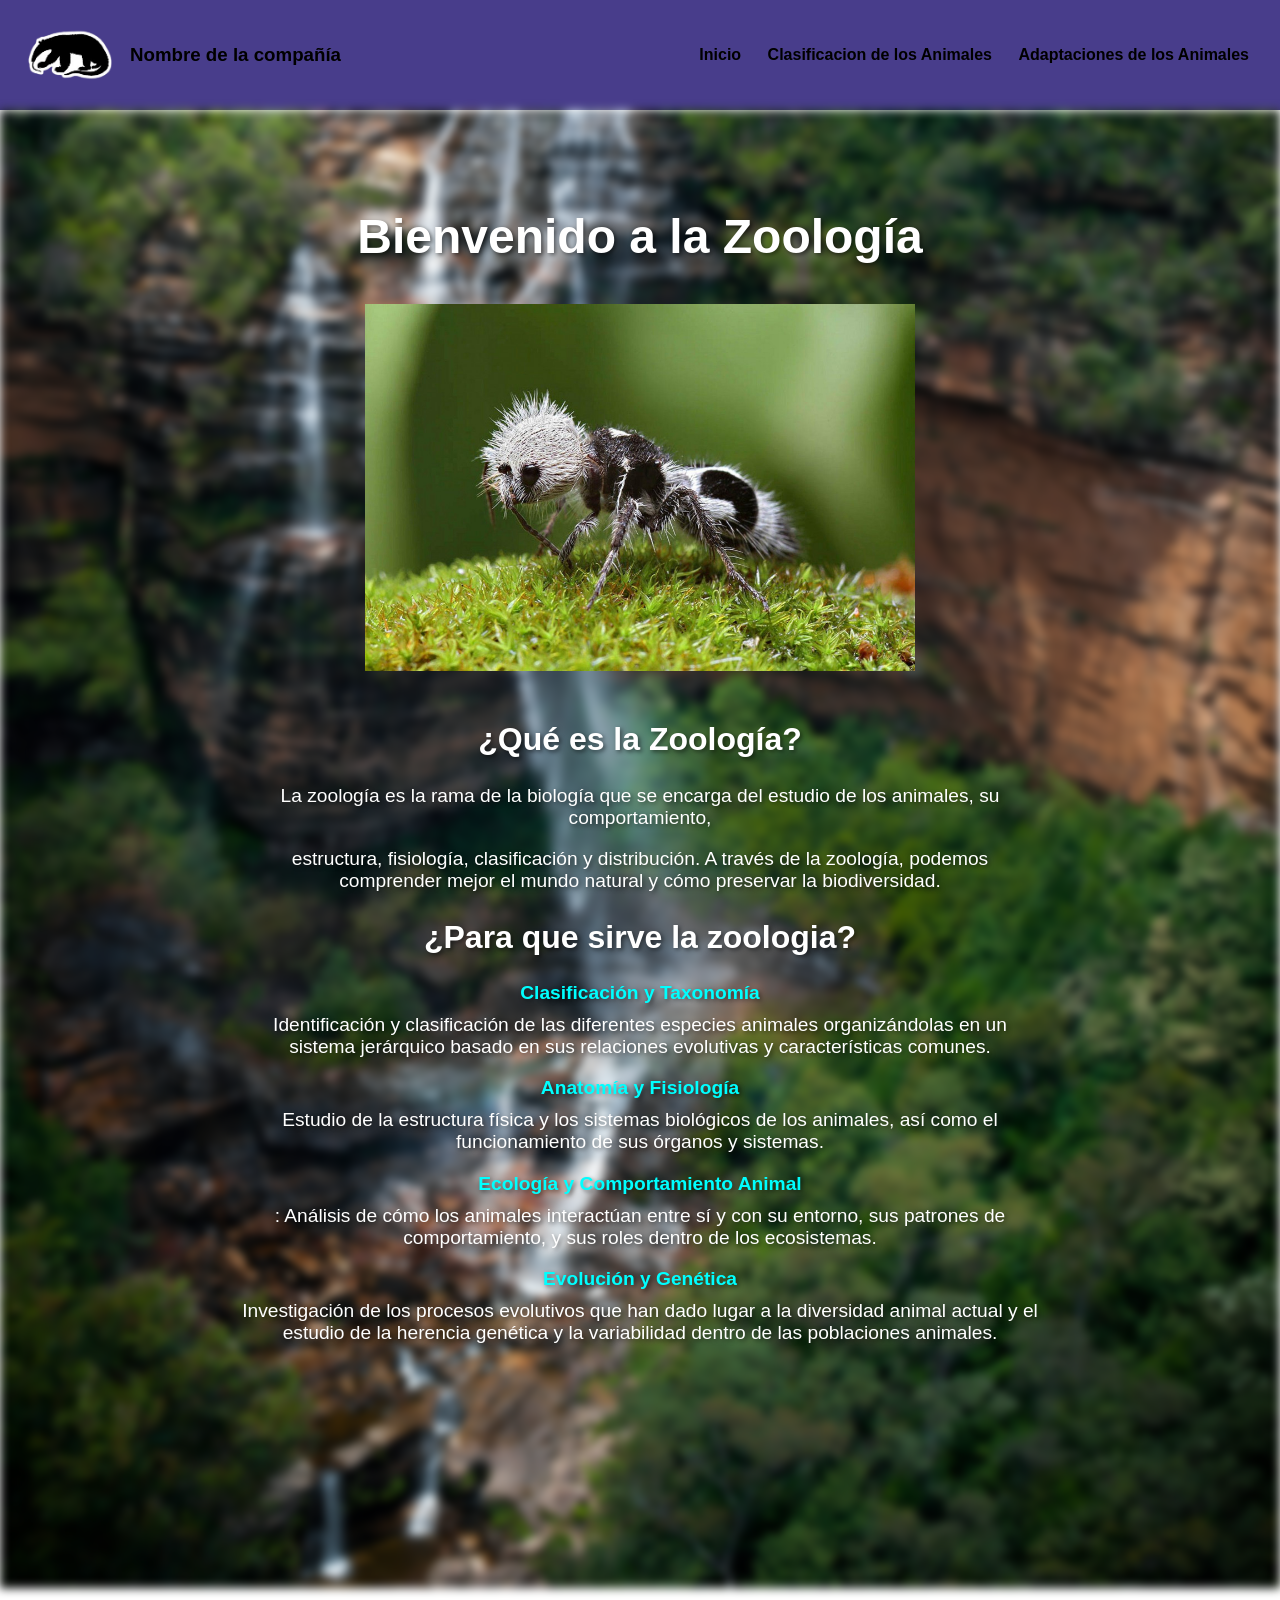
<file: index.html>
<!DOCTYPE html>
<html lang="en">

<head>
    <meta charset="UTF-8">
    <meta name="viewport" content="width=device-width, initial-scale=1.0">
    <title>¿Qué es Zoología?</title>
    <link rel="stylesheet" href="Style.css">
</head>

<body>
    <header>


        <div class="logo">
            <img src="Imagenes/logo.png" alt="logo-compañia" class="logo-img">
            <h3 class="Nombre">Nombre de la compañía</h3>
        </div>
        <nav class="menu">
            <a href="index.html" class="nav-link">Inicio</a>
            <a href="Animales.html" class="nav-link">Clasificacion de los Animales</a>
            <a href="Adaptaciones.html" class="nav-link"> Adaptaciones de los Animales</a>
        </nav>
    </header>

    <div class="hero-section">
        <h1></h1>
        <div class="hero-background"></div>
        <div class="hero-content">
            <h1>Bienvenido a la Zoología</h1>
            <img class="imagen-animal" src="Imagenes/Hormiguiya.jpg" alt="Hormiga" width="550">
            <div class="Informacion-background"></div>
            <h2>¿Qué es la Zoología?</h2>
            <p>La zoología es la rama de la biología que se encarga del estudio de los animales, su comportamiento,</p>
            <p>estructura, fisiología, clasificación y distribución. A través de la zoología, podemos comprender mejor el mundo natural y cómo preservar la biodiversidad.</p>
            <h2>¿Para que sirve la zoologia?</h2>
             <p class="info1"><b class="texto1">Clasificación y Taxonomía</b> Identificación y clasificación de las diferentes especies animales
             organizándolas en un sistema jerárquico basado en sus relaciones evolutivas y características comunes.</p>
            <p class="info2"><b class="texto2">Anatomía y Fisiología</b> Estudio de la estructura física y los sistemas biológicos de los animales, así como el funcionamiento de sus órganos y sistemas.</p>
            <p class="info3"><b class="texto3">Ecología y Comportamiento Animal</b>: Análisis de cómo los animales interactúan entre sí y con su entorno, sus patrones de comportamiento, y sus roles dentro de los ecosistemas.</p>      
             <p class="info4"> <b class="texto4">Evolución y Genética</b> Investigación de los procesos evolutivos que han dado lugar a la diversidad animal actual y el estudio de la herencia genética y la variabilidad dentro de las poblaciones animales.</p>
        </div>
     
    </div>
</body>
</html>
</file>
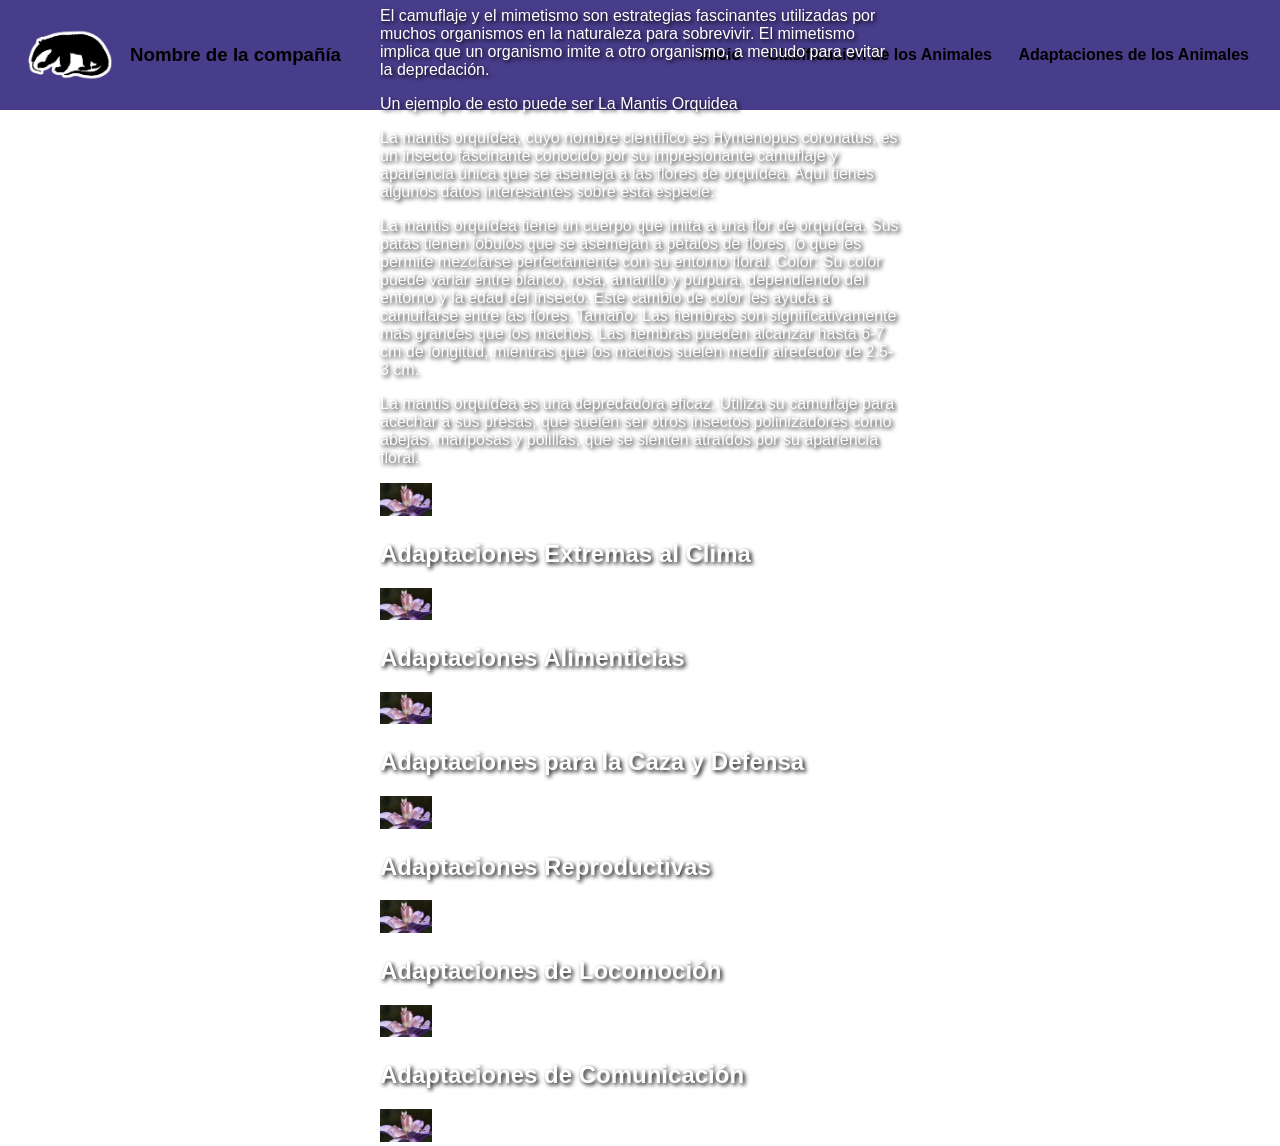
<file: Adaptaciones.html>
<!DOCTYPE html>
<html lang="en">
    <head>
        <meta charset="UTF-8" />
        <meta name="viewport" content="width=device-width, initial-scale=1.0" />
        <title>¿Qué es Zoología?</title>
        <link rel="stylesheet" href="Style-Adaptaciones.css" />
    </head>

    <body>
        <header>
            <div class="logo">
                <img
                    src="Imagenes/logo.png"
                    alt="logo-compañia"
                    class="logo-img"
                />
                <h3 class="Nombre">Nombre de la compañía</h3>
            </div>
            <nav class="menu">
                <a href="index.html" class="nav-link">Inicio</a>
                <a href="Animales.html" class="nav-link"
                    >Clasificacion de los Animales</a
                >
                <a href="Adaptaciones.html" class="nav-link">
                    Adaptaciones de los Animales</a
                >
            </nav>
        </header>
        <div class="Titulo">
            <!-- <div class="background"></div> -->

            <div class="Informacion-1">
                <h1 class="titulo-animales">
                    Adaptaciones Sorprendentes en el Reino Animal
                </h1>
                <h2>Camuflaje y Mimetismo</h2>
                <p>
                    El camuflaje y el mimetismo son estrategias fascinantes
                    utilizadas por muchos organismos en la naturaleza para
                    sobrevivir. El mimetismo implica que un organismo imite a
                    otro organismo, a menudo para evitar la depredación.
                </p>
                <p>Un ejemplo de esto puede ser La Mantis Orquidea</p>
                <p>
                    La mantis orquídea, cuyo nombre científico es Hymenopus
                    coronatus, es un insecto fascinante conocido por su
                    impresionante camuflaje y apariencia única que se asemeja a
                    las flores de orquídea. Aquí tienes algunos datos
                    interesantes sobre esta especie:
                </p>
                <p>
                    La mantis orquídea tiene un cuerpo que imita a una flor de
                    orquídea. Sus patas tienen lóbulos que se asemejan a pétalos
                    de flores, lo que les permite mezclarse perfectamente con su
                    entorno floral. Color: Su color puede variar entre blanco,
                    rosa, amarillo y púrpura, dependiendo del entorno y la edad
                    del insecto. Este cambio de color les ayuda a camuflarse
                    entre las flores. Tamaño: Las hembras son significativamente
                    más grandes que los machos. Las hembras pueden alcanzar
                    hasta 6-7 cm de longitud, mientras que los machos suelen
                    medir alrededor de 2.5-3 cm.
                </p>
                <p>
                    La mantis orquídea es una depredadora eficaz. Utiliza su
                    camuflaje para acechar a sus presas, que suelen ser otros
                    insectos polinizadores como abejas, mariposas y polillas,
                    que se sienten atraídos por su apariencia floral.
                </p>
                <img
                    class="imagen-m"
                    src="Imagenes/Mantis.jpg"
                    alt="logo-compañia"
                    class="logo-img"
                />
                <h2>Adaptaciones Extremas al Clima</h2>
                <p></p>
                <img
                    class="imagen-m"
                    src="Imagenes/Mantis.jpg"
                    alt="logo-compañia"
                    class="logo-img"
                />
                <h2>Adaptaciones Alimenticias</h2>
                <p></p>
                <img
                    class="imagen-m"
                    src="Imagenes/Mantis.jpg"
                    alt="logo-compañia"
                    class="logo-img"
                />
                <h2>Adaptaciones para la Caza y Defensa</h2>
                <p></p>
                <img
                    class="imagen-m"
                    src="Imagenes/Mantis.jpg"
                    alt="logo-compañia"
                    class="logo-img"
                />
                <h2>Adaptaciones Reproductivas</h2>
                <p></p>
                <img
                    class="imagen-m"
                    src="Imagenes/Mantis.jpg"
                    alt="logo-compañia"
                    class="logo-img"
                />
                <h2>Adaptaciones de Locomoción</h2>
                <p></p>
                <img
                    class="imagen-m"
                    src="Imagenes/Mantis.jpg"
                    alt="logo-compañia"
                    class="logo-img"
                />
                <h2>Adaptaciones de Comunicación</h2>
                <p></p>
                <img class="imagen-m" src="Imagenes/Mantis.jpg" />
            </div>
        </div>
    </body>
</html>
</file>
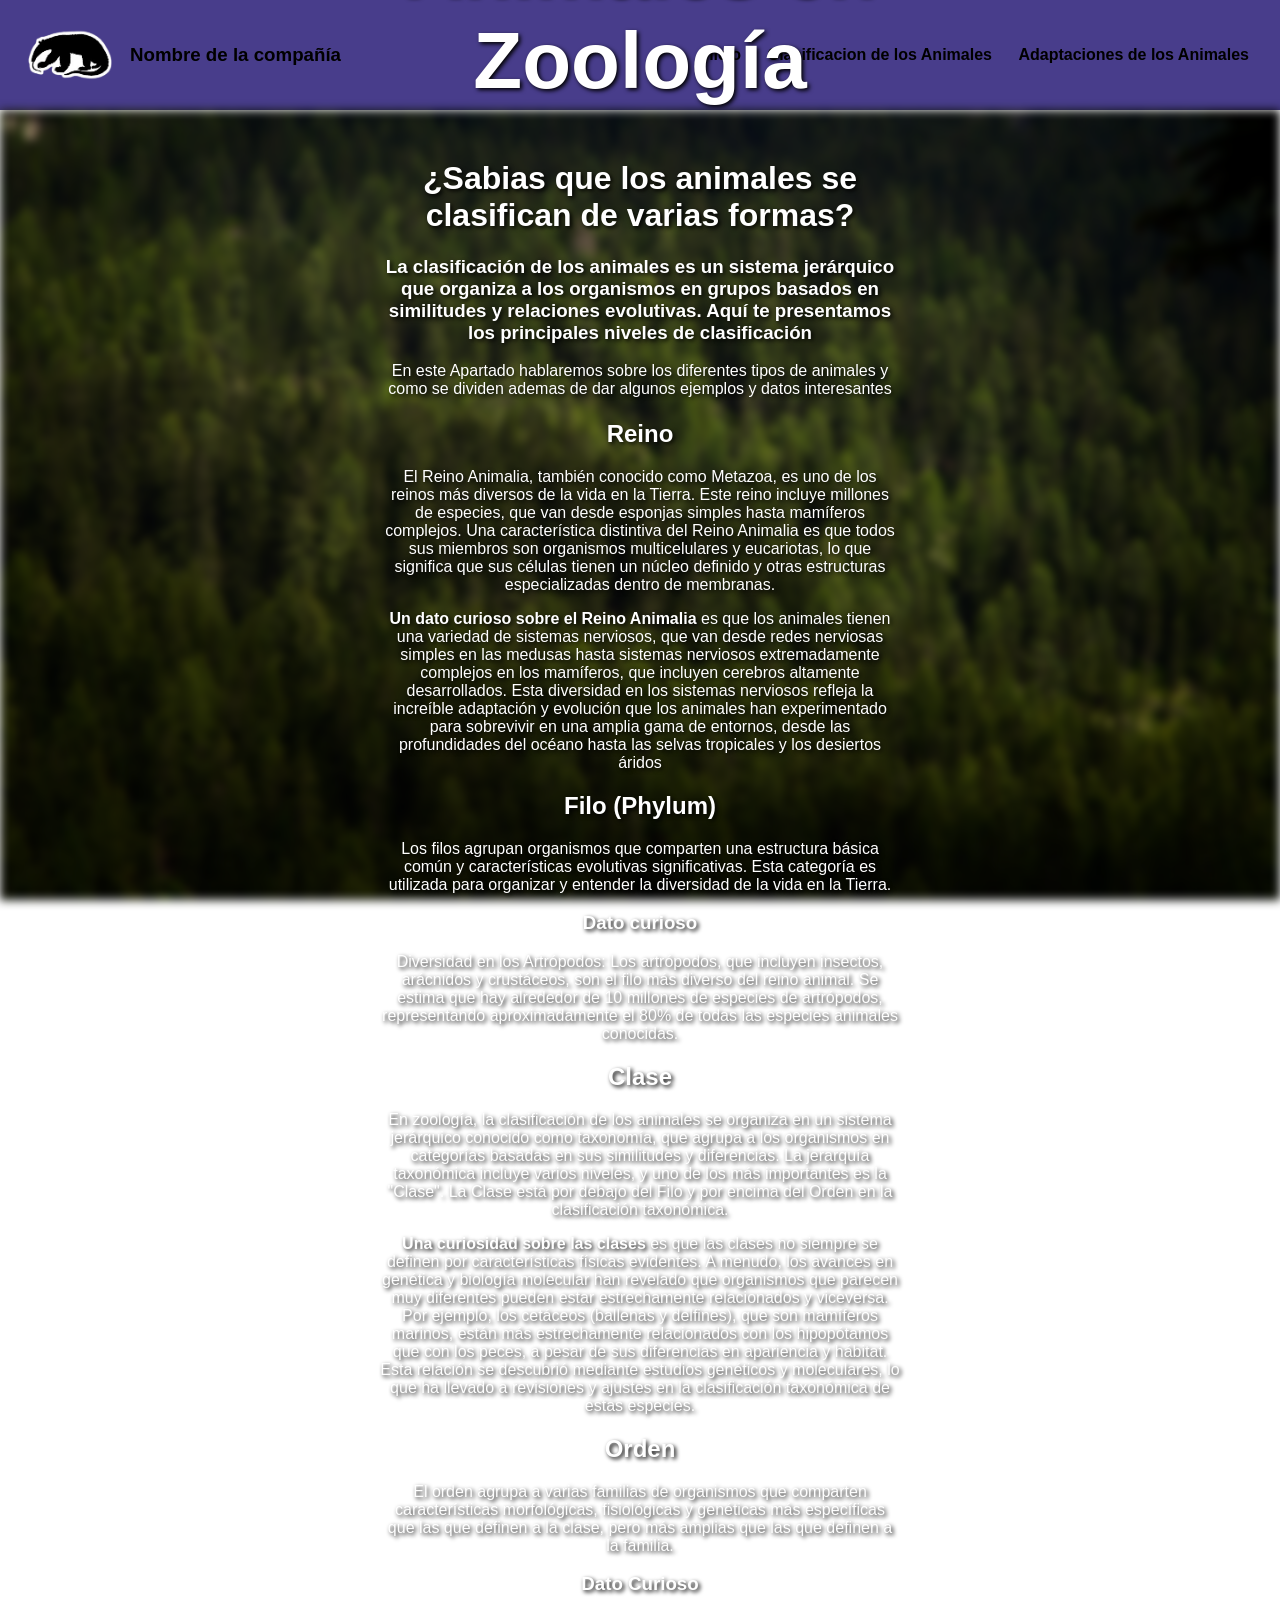
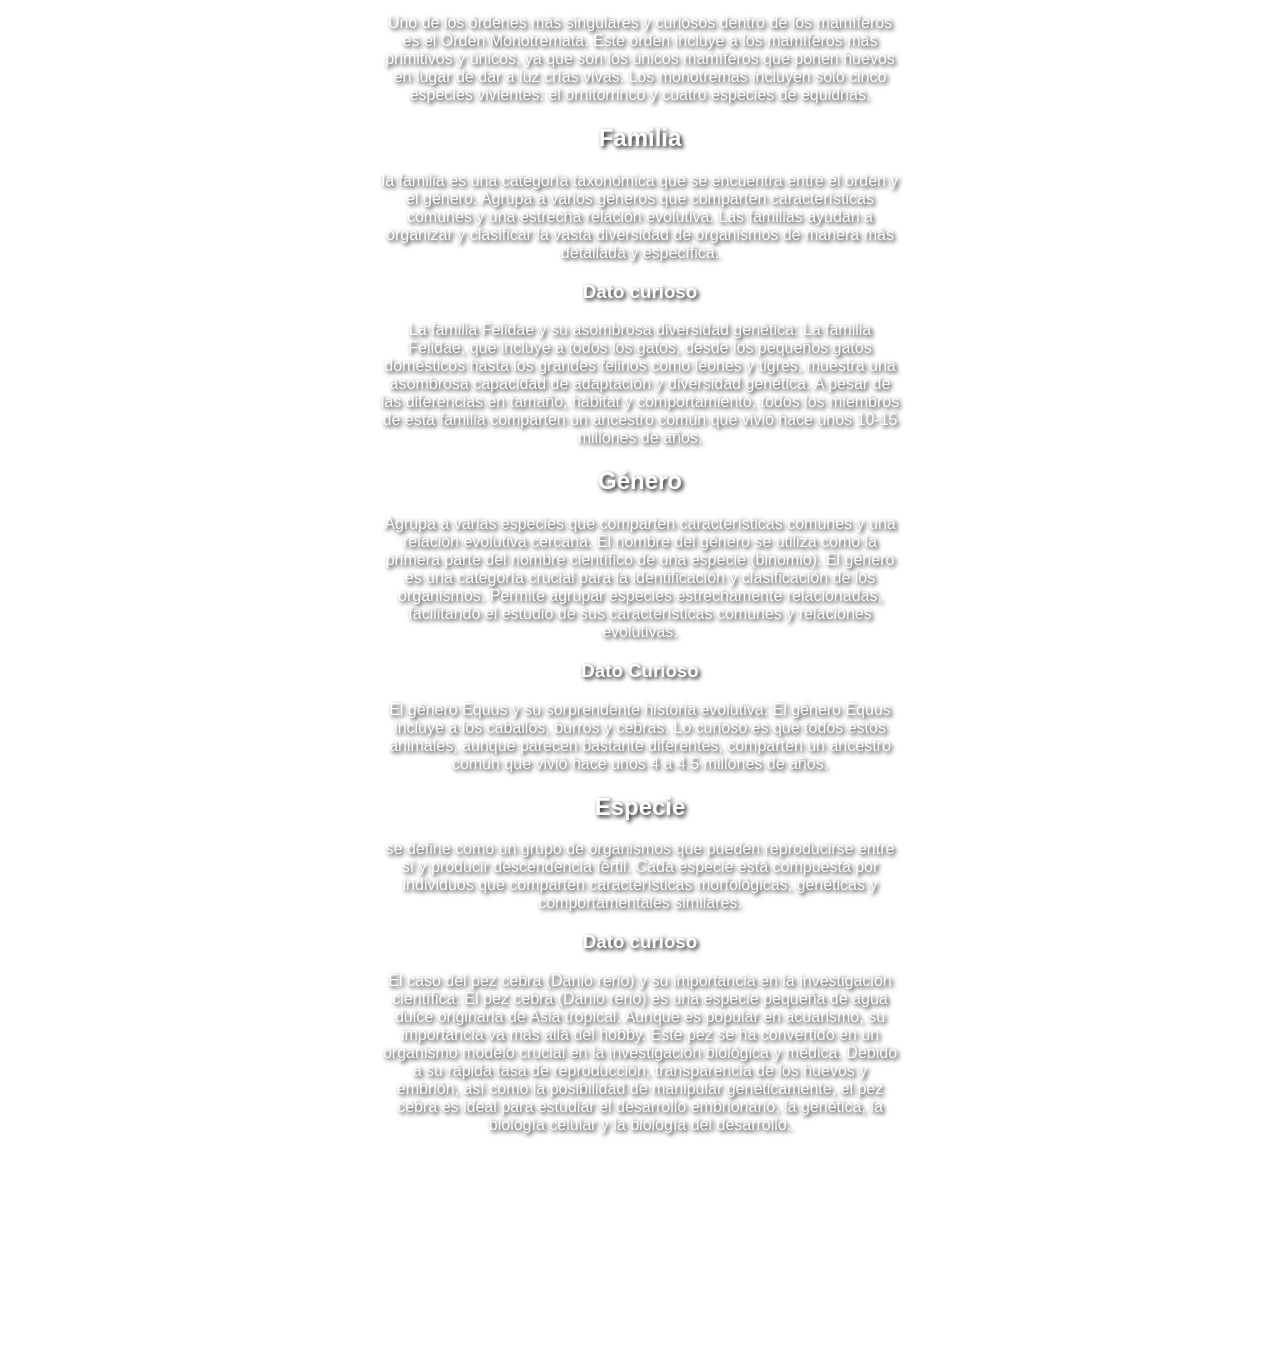
<file: Animales.html>
<!DOCTYPE html>
<html lang="en">

<head>
    <meta charset="UTF-8">
    <meta name="viewport" content="width=device-width, initial-scale=1.0">
    <title>¿Qué es Zoología?</title>
    <link rel="stylesheet" href="Style-Animales.css">
</head>

<body>
    <header>
        <div class="logo">
            <img src="Imagenes/logo.png" alt="logo-compañia" class="logo-img">
            <h3 class="Nombre">Nombre de la compañía</h3>
        </div>
        <nav class="menu">
            <a href="index.html" class="nav-link">Inicio</a>
            <a href="Animales.html" class="nav-link">Clasificacion de los Animales</a>
            <a href="Adaptaciones.html" class="nav-link"> Adaptaciones de los Animales</a>
        </nav>
    </header>

    <div class="Titulo">
        <div class="background2"></div>
        <div class="background"></div>
  
        <div class="Informacion-1">
            <h1 class="titulo-animales">Clasificación de los Animales en Zoología</h1>
            <h4></h4>
            <h1>¿Sabias que los animales se clasifican de varias formas?</h1>
            <h3>La clasificación de los animales es un sistema jerárquico que organiza a los organismos en grupos
                basados en similitudes y relaciones evolutivas. Aquí te presentamos los principales niveles de
                clasificación
            </h3>
            <p>En este Apartado hablaremos sobre los diferentes tipos de animales y como se dividen ademas de dar
                algunos ejemplos y datos interesantes </p>

            <div class="clasificacion-animales">
                <h1></h1>
                <h2>Reino</h2>

                <p> El Reino Animalia, también conocido como Metazoa, es uno de los reinos más diversos de la vida en la
                    Tierra.
                    Este reino incluye millones de especies, que van desde esponjas simples hasta mamíferos complejos.
                    Una característica distintiva del Reino Animalia
                    es que todos sus miembros son organismos multicelulares y eucariotas, lo que significa que sus
                    células tienen un núcleo definido
                    y otras estructuras especializadas dentro de membranas.</p>
                <p><strong>Un dato curioso sobre el Reino Animalia</strong> es que los animales tienen una variedad de
                    sistemas nerviosos, que van desde redes nerviosas simples
                    en las medusas hasta sistemas nerviosos extremadamente complejos en los mamíferos, que incluyen
                    cerebros altamente desarrollados. Esta diversidad en los sistemas
                    nerviosos refleja la increíble adaptación y evolución que los animales han experimentado para
                    sobrevivir en una amplia
                    gama de entornos, desde las profundidades del océano hasta las selvas tropicales y los desiertos
                    áridos</p>
                <h2>Filo (Phylum)</h2>
                <p>Los filos agrupan organismos que comparten una estructura básica común y características evolutivas
                    significativas. Esta categoría es utilizada para organizar y entender la diversidad de la vida en la
                    Tierra.</p>
                <h3>Dato curioso </h3>
                <p>Diversidad en los Artrópodos:

                    Los artrópodos, que incluyen insectos, arácnidos y crustáceos, son el filo más diverso del reino
                    animal. Se estima que hay alrededor de 10 millones de especies de artrópodos, representando
                    aproximadamente el 80% de todas las especies animales conocidas.
                </p>

                <h2>Clase</h2>
                <p>En zoología, la clasificación de los animales se organiza en un sistema jerárquico conocido como
                    taxonomía, que agrupa a los organismos en categorías
                    basadas en sus similitudes y diferencias. La jerarquía taxonómica incluye varios niveles, y uno de
                    los más importantes es la "Clase".
                    La Clase está por debajo del Filo y por encima del Orden en la clasificación taxonómica.</p>

                <p><strong>Una curiosidad sobre las clases </strong> es que las clases no siempre se definen por
                    características físicas evidentes.
                    A menudo, los avances en genética y biología molecular han revelado que organismos que parecen muy
                    diferentes pueden estar estrechamente
                    relacionados y viceversa. Por ejemplo, los cetáceos (ballenas y delfines), que son mamíferos
                    marinos, están más estrechamente relacionados
                    con los hipopótamos que con los peces, a pesar de sus diferencias en apariencia y hábitat. Esta
                    relación se descubrió mediante estudios
                    genéticos y moleculares, lo que ha llevado a revisiones y ajustes en la clasificación taxonómica de
                    estas especies.</p>
                <h2>Orden</h2>
                <P> El orden agrupa a varias familias de organismos que comparten características morfológicas,
                    fisiológicas y genéticas más específicas que las que definen a la clase, pero más amplias que las
                    que definen a la familia.</P>
                <h3>Dato Curioso</h3>
                <p>Uno de los órdenes más singulares y curiosos dentro de los mamíferos es el Orden Monotremata. Este
                    orden incluye a los mamíferos más primitivos y únicos, ya que son los únicos mamíferos que ponen
                    huevos en lugar de dar a luz crías vivas. Los monotremas incluyen solo cinco especies vivientes: el
                    ornitorrinco y cuatro especies de equidnas.</p>
                <h2>Familia</h2>
                <p> la familia es una categoría taxonómica que se encuentra entre el orden y el género.
                    Agrupa a varios géneros que comparten características comunes y una estrecha relación evolutiva. Las
                    familias ayudan a organizar y clasificar la vasta diversidad de organismos de manera más detallada y
                    específica. </p>
                <h3>Dato curioso</h3>
                <p>La familia Felidae y su asombrosa diversidad genética:

                    La familia Felidae, que incluye a todos los gatos, desde los pequeños gatos domésticos hasta los
                    grandes felinos como leones y tigres, muestra una asombrosa capacidad de adaptación y diversidad
                    genética. A pesar de las diferencias en tamaño, hábitat y comportamiento, todos los miembros de esta
                    familia comparten un ancestro común que vivió hace unos 10-15 millones de años.</p>
                <h2>Género</h2>
                <p>Agrupa a varias especies que comparten características comunes y una relación evolutiva cercana. El
                    nombre del género se utiliza como la primera parte del nombre científico de una especie (binomio).
                    El género es una categoría crucial para la identificación y clasificación de los organismos. Permite
                    agrupar especies estrechamente relacionadas, facilitando el estudio de sus características comunes y
                    relaciones evolutivas.</p>
                <h3>Dato Curioso</h3>
                <p>El género Equus y su sorprendente historia evolutiva:

                    El género Equus incluye a los caballos, burros y cebras. Lo curioso es que todos estos animales,
                    aunque parecen bastante diferentes, comparten un ancestro común que vivió hace unos 4 a 4.5 millones
                    de años.</p>

                <h2>Especie</h2>
                <p>
                    se define como un grupo de organismos que pueden reproducirse entre sí y producir descendencia
                    fértil. Cada especie está compuesta por individuos que comparten características morfológicas,
                    genéticas y comportamentales similares.
                </p>
                <h3>Dato curioso</h3>
                El caso del pez cebra (Danio rerio) y su importancia en la investigación científica:

                El pez cebra (Danio rerio) es una especie pequeña de agua dulce originaria de Asia tropical. Aunque es
                popular en acuarismo, su importancia va más allá del hobby. Este pez se ha convertido en un organismo
                modelo crucial en la investigación biológica y médica.

                Debido a su rápida tasa de reproducción, transparencia de los huevos y embrión, así como la posibilidad
                de manipular genéticamente, el pez cebra es ideal para estudiar el desarrollo embrionario, la genética,
                la biología celular y la biología del desarrollo.
            </div>
        </div>
    </div>
</body>

</html>
</file>
<file: Style.css>
body {
    font-family: sans-serif;
    margin: 0;
}

.nav-link {
    text-decoration: none;
    color: black;
}
header {
    display: flex;
    height: 70px;
    background-color: darkslateblue;
    justify-content: space-between;
    align-items: center;
    padding: 20px;
}

.logo {
    display: flex;
    align-items: center;
}

.logo-img {
    height: 100px;
    margin-right: 10px;
}

nav a {
    font-weight: 600;
    padding: 11px;
}

nav a:hover {
    color: aliceblue;
}
.hero-section {
    position: relative;
    height: calc(150vh - 70px); /* Altura de la pantalla menos la altura del encabezado */
    display: flex;
    justify-content: center;
    align-items: center;
    color: white;
    text-shadow: 2px 2px 4px rgba(0, 0, 0, 0.5);
    padding: 20px;
}

.hero-background {
    position: absolute;
    top: 0;
    left: 0;
    width: 130%;
    height: 130%;
    background: url('Imagenes/cascada.jpg') no-repeat center center/cover;
    background-attachment: fixed; /* Hace que la imagen se fije mientras se hace scroll */
    filter: blur(5px); /* Ajusta el valor para mayor o menor desenfoque */
    z-index: 1;
}

.hero-content {
    position: relative;
    z-index: 2;
    text-align: center;
}

.hero-content h1 {
    font-size: 3em;
    margin-bottom: 20px;
}

.hero-content img {
    margin: 20px 0;
}

.hero-content h2 {
    font-size: 2em;
}

.hero-content p {
    font-size: 1.2em;
    max-width: 800px;
    text-align: center;
}

.extra-content {
    padding: 20px;
    background-color: #f0f0f0;
    text-align: center;
}

.texto1, .texto2, .texto3, .texto4 {
    font-weight: bold;
    color: aqua;
    display: block;
    margin-bottom: 10px;
}

.info-section p {
    font-size: 1em;
    color:aqua;
    text-align: left;
    margin: 10px 0;
}
</file>
<file: Style-Adaptaciones.css>
body {
    font-family: sans-serif;
    margin: 0;
}

.nav-link {
    text-decoration: none;
    color: black;
}

header {
    display: flex;
    height: 70px;
    background-color: darkslateblue;
    justify-content: space-between;
    align-items: center;
    padding: 20px;
}

.logo {
    display: flex;
    align-items: center;
}

.logo-img {
    height: 100px;
    margin-right: 10px;
}

nav a {
    font-weight: 600;
    padding: 11px;
}

nav a:hover {
    color: aliceblue;
}
.Titulo {
    position: relative;
    /*  permite que la imagen pueda ser relativa osea que se pueda colocar en varios lugares */
    height: calc(1vh - 1px);
    /*el calc sirve para hacer calculos en este caso es el 100% de la ventana restando el 70% haciendo que siempre ocupe todo 
                                    el espacio hasta el encabezado */
    display: flex;
    justify-content: center;
    align-items: center;
    color: white;
    text-shadow: 2px 2px 4px rgba(0, 0, 0, 1);
    padding: 380px;
}

.background {
    position: absolute;
    top: 0;
    left: 0;
    width: 100%;
    height: 130%;
    background: url('Imagenes/fondoX.jpeg') no-repeat center center/cover;
    filter: blur(5px);
    /* Ajusta el valor para mayor o menor desenfoque */
    z-index: 1;
    background-attachment: fixed;
}

.imagen-m {
    width: 10%;
    height: 13%;
}
</file>
<file: Style-Animales.css>
body {
    font-family: sans-serif;
    margin: 0;
}

.nav-link {
    text-decoration: none;
    color: black;
}

header {
    display: flex;
    height: 70px;
    background-color: darkslateblue;
    justify-content: space-between;
    align-items: center;
    padding: 20px;
}

.logo {
    display: flex;
    align-items: center;
}

.logo-img {
    height: 100px;
    margin-right: 10px;
}

nav a {
    font-weight: 600;
    padding: 11px;
}

nav a:hover {
    color: aliceblue;
}


.Titulo {

    position: relative;
    /*  permite que la imagen pueda ser relativa osea que se pueda colocar en varios lugares */
    height: calc(160vh - 1px);
    /*el calc sirve para hacer calculos en este caso es el 100% de la ventana restando el 70% haciendo que siempre ocupe todo 
                                    el espacio hasta el encabezado */
    display: flex;
    justify-content: center;
    align-items: center;
    color: white;
    text-shadow: 2px 2px 4px rgba(0, 0, 0, 1);
    padding: 380px;
}

.Informacion-1 {
    position: relative;
    z-index: 2;
    text-align: center;
}

.titulo-animales {
    font-size: 500%
}

.background {
    position: absolute;
    top: 0;
    left: 0;
    width: 100%;
    height: 130%;
    background: url('Imagenes/arboles.jpg') no-repeat center center/cover;
    filter: blur(5px);
    /* Ajusta el valor para mayor o menor desenfoque */
    z-index: 1;
    background-attachment: fixed;
}
</file>
